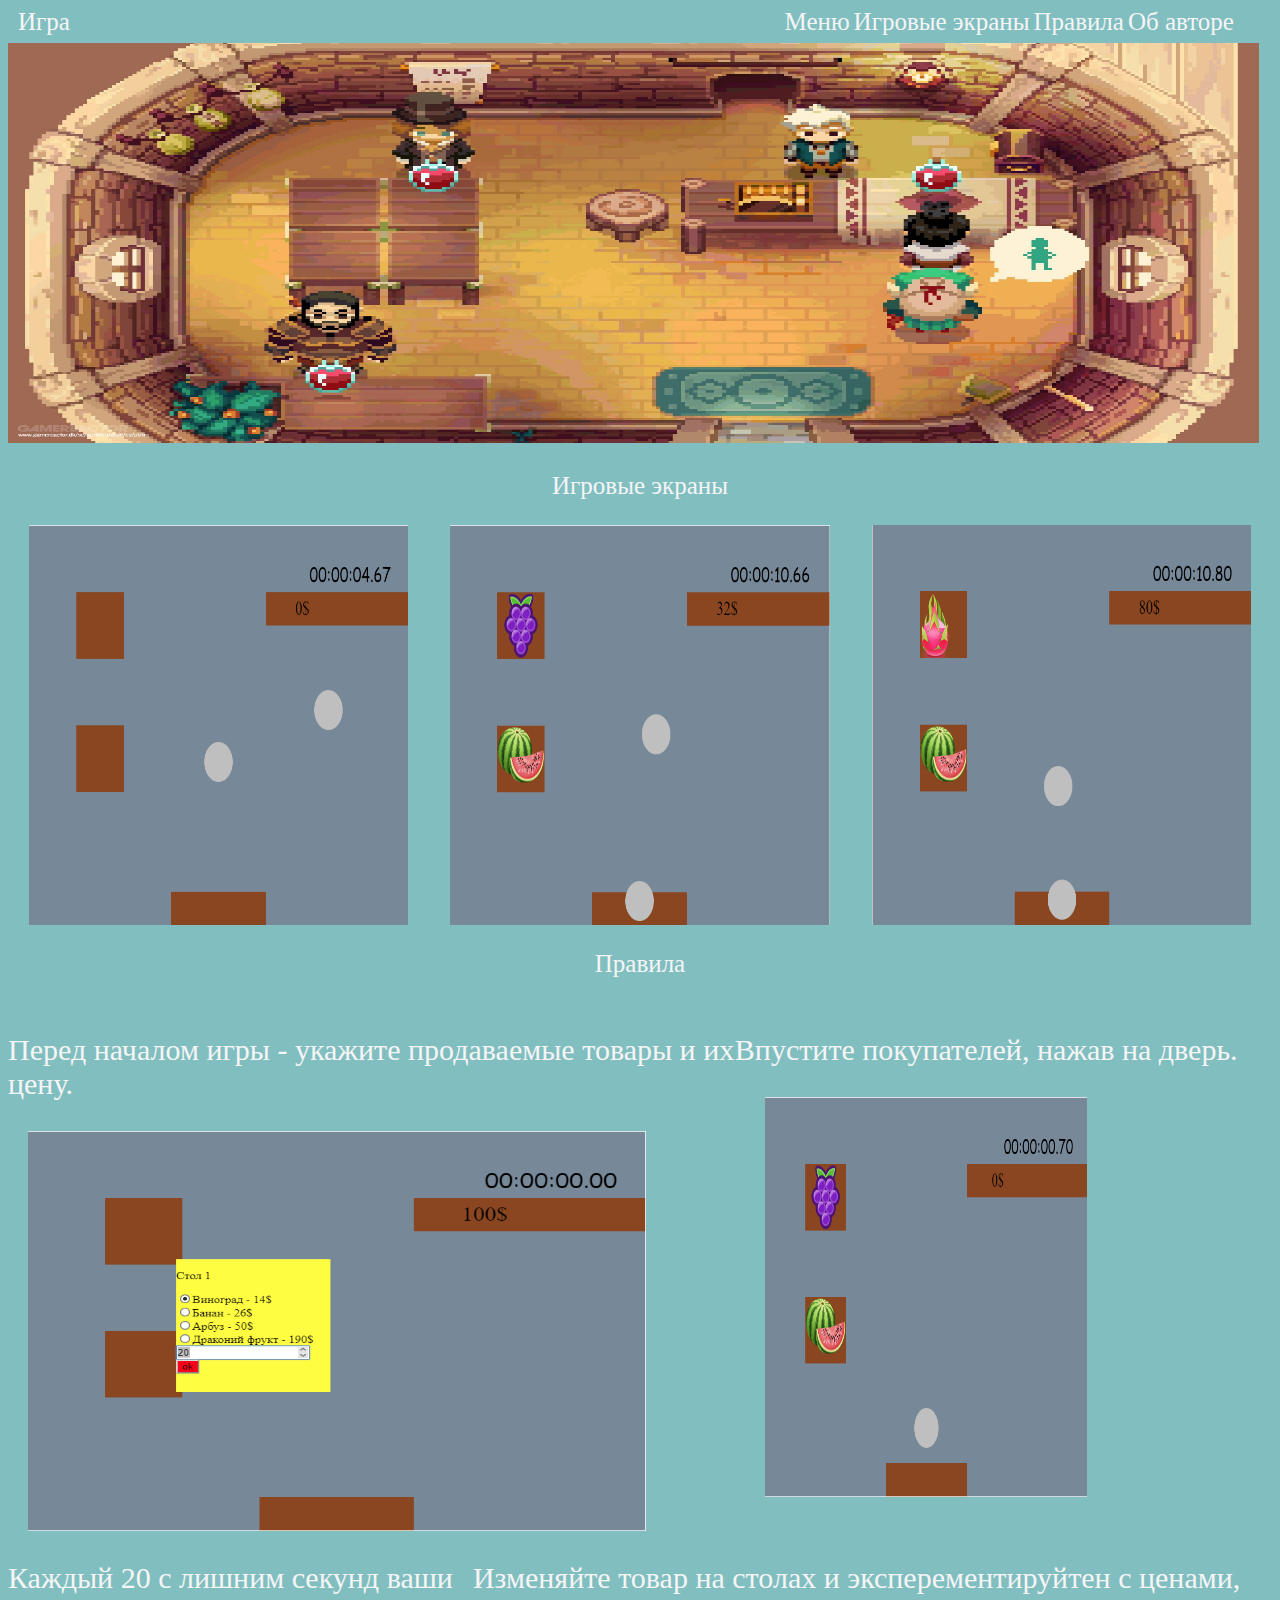
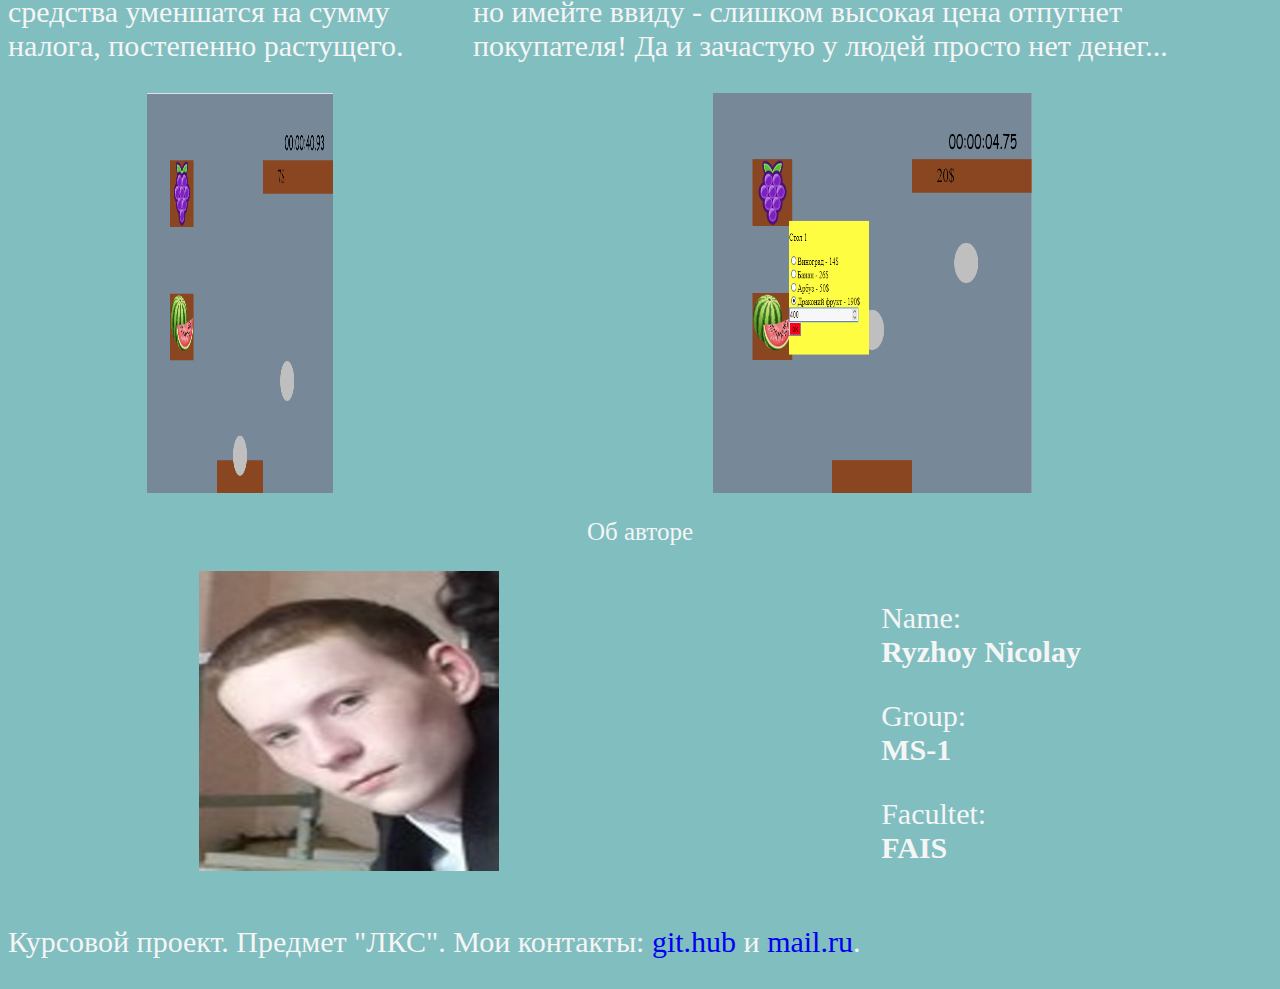
<file: index.html>
﻿<!DOCTYPE html>
<html>
<head>
<meta name="viewport" content="width=device-width, initial-scale=1.0">
<meta charset="utf-8">
<title>Торговая лавка</title>
<link href='index1.css' rel='stylesheet' type='text/css'>
</head>
<body style="background: rgb(129, 190, 192)">
    <ul class="menudiv1">
        <li>
            <a href="https://acme-l.github.io/index1.html" class="p1 action ">Игра</a>
        </li>
        <li class="menudiv2">
            <nav>
                <a class="p1 action hi22">Меню</a>
                <a href="#screen" class="hidden p1 action ">Игровые экраны</a>
                <a href="#rule" class="hidden p1 action ">Правила</a>
                <a href="#me" class="hidden p1 action ">Об авторе</a>
        </li>
    </ul>
    <div>
        <img class="img11" src="image/title.png" style="width:99%;height:400px;" >
    </div>
    <a name="screen"></a>
    <p class="p1 razdel ">Игровые экраны</p>
    <div class="screendiv">
        <img class='img1' src="image/Screenshot_1.png">
        <img class='img1' src="image/Screenshot_2.png">
        <img class='img1' src="image/Screenshot_3.png">
    </div> 
    <a name="rule"></a>
    <p class="p1 razdel">Правила</p>
    <div class="screendiv">
        <div>
            <p> Перед началом игры - укажите продаваемые товары и их цену.</p>
            <img class='img1 img2' src="image/prav_1.png">
        </div>
        <div>
            <p>Впустите покупателей, нажав на дверь.</p>
            <div >
                    <img class='img1 img3' src="image/prav_2.png">
            </div>
        </div>
    </div>
    <div class="screendiv">
    <div>
        <p>Каждый 20 с лишним секунд ваши средства уменшатся на сумму налога, постепенно растущего.</p>
        <div style="display:flex ;justify-content: center;">
        <img class='img1 img4' src="image/prav_3.png"  >
        </div>   
    </div>
    <div>
        <p>Изменяйте товар на столах и эксперементируйтен с ценами, но имейте ввиду - слишком высокая цена отпугнет покупателя! Да и зачастую у людей просто нет денег...</p>
        <div style="display:flex ;justify-content: center;">
        <img class='img1 img4' src="image/prav_4.png"  >
        </div>   
    </div>
    </div>
    <a name="me"></a>
    <p class="p1 razdel">Об авторе</p>
    <div class="screendiv">
        <img class='img1 me' src="image/author.png"   >
        <div>
            <p>Name: <br><b>Ryzhoy Nicolay</b></p>
            <p>Group: <br><b>MS-1</b></p>
            <p>Facultet: <br><b>FAIS</b></p>
            
        </div>
    </div>
    <p>Курсовой проект. Предмет "ЛКС". Мои контакты: <a href="https://github.com/acme-l" style="text-decoration: none;">git.hub</a> и <a href="acme-l@mail.ru" style="text-decoration: none;">mail.ru</a>.</p>
</body>
</html>
</file>
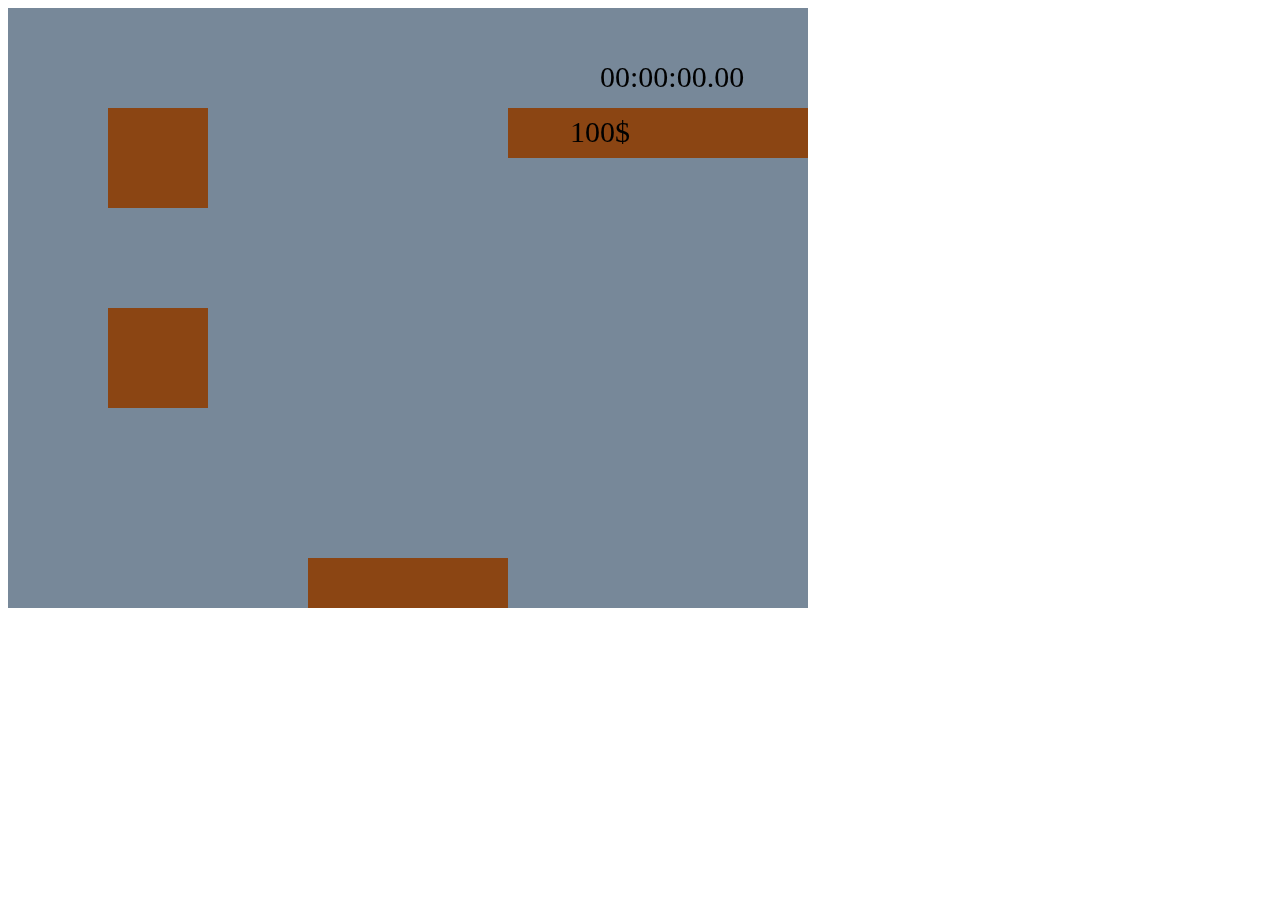
<file: index1.html>
﻿<!DOCTYPE html>
<html>

  <head>
      <link rel="stylesheet" href="index.css">
      <meta charset="utf-8">
  </head>

  <body>
    <script src="index.js" type="text/javascript" defer></script>
    <canvas id="canvas" width="800" height="600"></canvas>
    <div id="table_1" class="table_1">
        <p>Стол 1</p>
        <input name="radio1" id="r_vin" type="radio">Виноград - 14$<br>
        <input name="radio1" id="r_ban" type="radio">Банан - 26$<br>
        <input name="radio1" id="r_arb" type="radio">Арбуз - 50$<br>
        <input name="radio1" id="r_dra" type="radio">Драконий фрукт - 190$<br>
        <input id="kol_monney1" type="number"><br>
        <input id="button1" type="button" class="button1" value="ok">
    </div>
    <div id="table_2" class="table_1">
        <p>Стол 2</p>
        <input name="radio2" id="r_vin" type="radio">Виноград - 14$<br>
        <input name="radio2" id="r_ban" type="radio">Банан - 26$<br>
        <input name="radio2" id="r_arb" type="radio">Арбуз - 50$<br>
        <input name="radio2" id="r_dra" type="radio">Драконий фрукт - 190$<br>
        <input id="button2" type="button" class="button1" value="ok">
        <input id="kol_monney2" type="number">
    </div>
    <p class="u_monney" id="u_monney">0$</p>
    <img id="vinograd2" src="vinograd2.png" class="vinograd2">
    <img id="banan" src="banan.png" class="vinograd2">
    <img id="arbyz" src="arbyz.png" class="vinograd2">
    <img id="drako" src="drako.png" class="vinograd2">
    <div class="sec">
        <p id="stopwatch"> 00:00:00.00 </p>
    </div>

    <div class="victory" id="victory">
    <p>Игра зеверщена</p>
    Ваш рекорд: 
    <p id="u_monney1"> </p>
    <p id="stopwatch1" ></p>
    

    </div>
    </body>


</html>
</file>
<file: index1.css>
.menudiv1
{
    margin: 7px 10px;
    display:flex;
    justify-content: space-between;
    width:100%;
}
.menudiv2
{
    margin:0px 20px;
    display:flex;
    justify-content:space-around; 
    width:40%;
}
p
{
    font-size: 30px;
    color:whitesmoke;
}
.img1
{
    display:flex;
    width:30%;height:400px;
    justify-content:center;
}

.screendiv
{
    display:flex;
    justify-content: space-around; 
    width:100%;  
}
.razdel
{
    color:whitesmoke;
    text-align: center;
}
.action:hover
{
    background: red;
}
.p1
{
    font-size: 25px;
    color:whitesmoke;
    text-decoration: none;
    font-family: 'Kalam', cursive ;
}
li 
{
    text-decoration: none;
    float: left;
}
ul {
    margin: 0;
    padding: 0;
    overflow: hidden;
}
.img2
{
    width:85%;
    height:400px;
    padding:0px 20px;
}
.img3
{
    padding:0px 30px;
    width:60%;
    height:400px;
}
.img4
{
    width:40%;
    height:400px;
}
.me
{
    width:300px;
    height:300px;
}


@media screen and (max-width: 600px)
{
.screendiv
{
    flex-direction: column;
    margin: auto; 
    width:100%;  
}
.img1,.img11
{
    padding: 0px 10px;
    width:99%;height:400px;
}
.telP
{
    padding:0px 10px;
}
li .hidden
{
    text-align: center;
    display: none;
}
li:hover .hidden
{
    display: block;
    align-items: center;
    
}
ul 
{
    list-style-type: none;
    align-items: center;
    display: inline-block;
    flex-direction: column;
}
}
</file>
<file: index.css>
﻿#canvas {
background: #778899;
align-items: center;  
}
.table_1
{
    height: 200px;
    width: 200px;
    background-color: yellow;
    display: none;
    position: absolute;
    top:200px;
    left:200px;
}
.button1
{
    background-color: red;
}
.vinograd2
{
    display:none;
}
.u_monney
{
    font-size: 30px;
    position: absolute;
    top:85px;
    left:570px;
}
.sec
{
    position: absolute;
    top:30px;
    left:600px;
    font-size: 30px;
    font-family: 'Kalam', cursive ;
}
.victory
{
    width: 800px;
    height: 600px;
    display:none;
    font-size: 30px;
    font-family: 'Kalam', cursive ;
    position: absolute;
    background-color: blue;
    box-shadow: 0 0 10px yellow;
    top: 10px;
    left: 10px;
    
}
</file>
